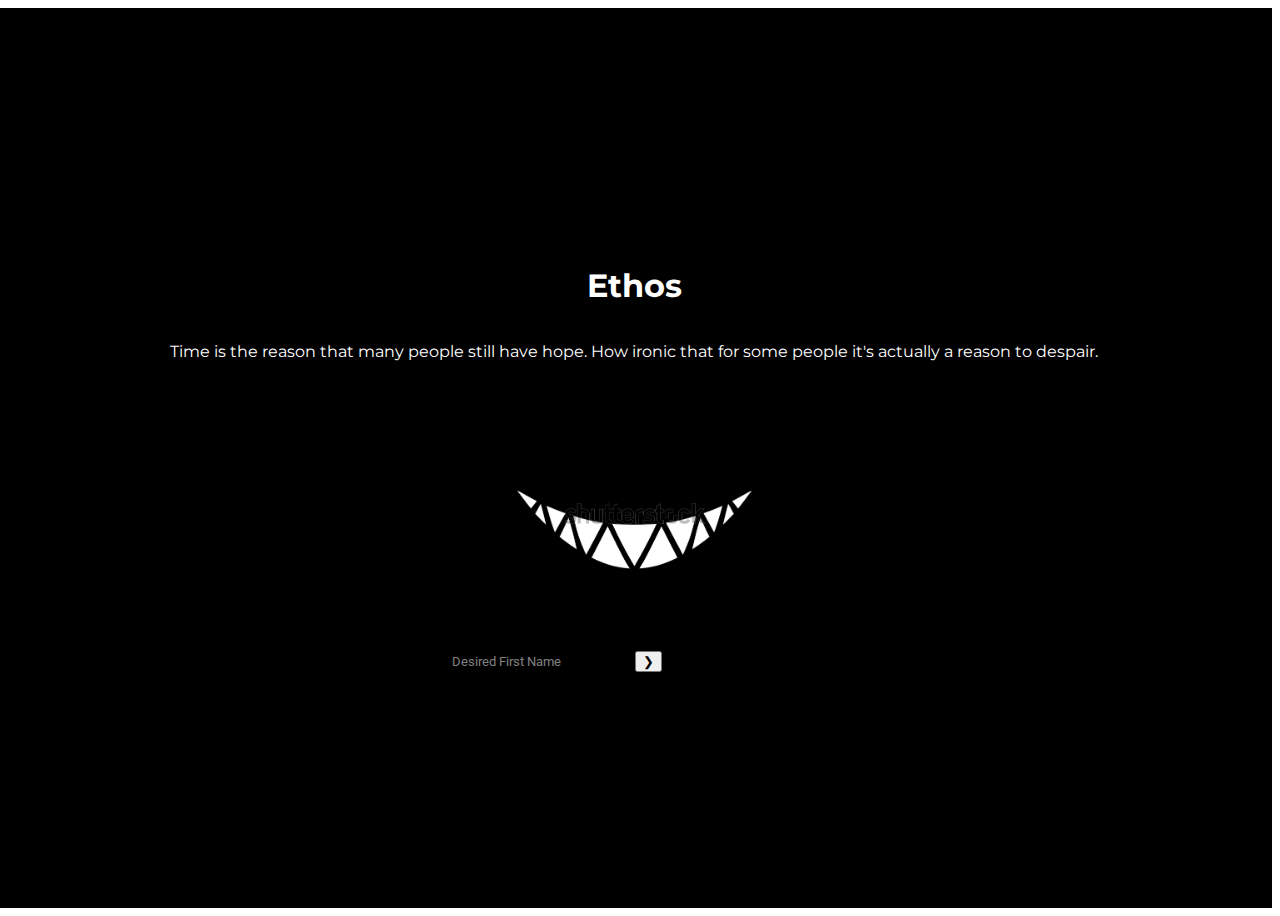
<file: index.html>
<!DOCTYPE html>
<html>
<head>
	<meta charset ="utf-8">
	<meta name="viewport" content="width=device-width, initial-scale=1">
	<title>Welcome to Ethos</title>
	<!-- External CSS -->
	<link rel="stylesheet" href="indexstyle.css">

	<!-- Google Font Style -->
	<link href="https://fonts.googleapis.com/css2?family=Montserrat:wght@600&family=Roboto&display=swap" rel="stylesheet">

	<!-- Bootstrap -->
	<link href="https://cdn.jsdelivr.net/npm/bootstrap@5.3.0-alpha1/dist/css/bootstrap.min.css" rel="stylesheet" integrity="sha384-GLhlTQ8iRABdZLl6O3oVMWSktQOp6b7In1Zl3/Jr59b6EGGoI1aFkw7cmDA6j6gD" crossorigin="anonymous">

</head>
<body>
	<!-- Comments are cannot be seen in our actual web page, we're using comments to have a note regarding our code or program-->
	<!-- <div> tag is an example of paired tags -->
	<!-- Opening tags : <tagname>-->
	<!-- Closing tags : </tagname> -->
	<div class="container-fluid">
		<!-- id is an attribue to name a tag uniquely -->
		<section id="landing">
			<h1>Ethos</h1>
			<p id="intro"></p>
			<img src="images/smirk.png" id="mouthimage"/>
			<div class="row">
				<div class="col-lg-12" id="desiredfname">
			<div class="input-group mb-3">
  			<input type="text" required="required" class="form-control" aria-label="Recipient's username" aria-describedby="button-addon2" placeholder ="Desired First Name" spellcheck="false" onkeypress="return a(event)" id="name" maxlength="20" autofocus>
  			<span id="spannamef">Desired First Name</span>
  			<button class="btn btn-outline-secondary" type="button" id="myButton">❯</button>
  		</div>
  		<p id="badid">Some inputs are not allowed.</p>
  	</div>
</div>
		</section>
	</div>

	<!-- Bootstrap Script -->
	<script src="https://cdn.jsdelivr.net/npm/bootstrap@5.3.0-alpha1/dist/js/bootstrap.bundle.min.js" integrity="sha384-w76AqPfDkMBDXo30jS1Sgez6pr3x5MlQ1ZAGC+nuZB+EYdgRZgiwxhTBTkF7CXvN" crossorigin="anonymous"></script>
	<!-- External Java -->
	<script src="myscript.js"></script>
</body>

</html>
</file>
<file: indexstyle.css>
*{
	font-family: "Roboto", sans-serif;
}

h1, p{
	font-family: "Montserrat", sans-serif;
	color: white;
}

#mouthimage{
	height: 250px;
	width: 250px;
	border-radius: 50%;
/*Create border for image	*/
	border-width: 12px;
	border-style: solid;
	border-color: black;
}

#desiredfname{
	width: 369px;
}

#badid{
	color: red;
	margin-left: 10px;
	display: none;
}

#landing{

	color: white;
	height: 100vh;
	background-color: black;

	/* center the content certically and horizontally*/
	display: flex;
	flex-direction: column;
	justify-content: center;
	align-items: center;
	margin-left: -12px;
}

/*Transitions*/

#intro {
	opacity: 1;
	-webkit-transition: opacity 1s ease-in-out;
	-moz-transition: opacity 1s ease-in-out;
	-ms-transition: opacity 1s ease-in-out;
	-o-transition: opacity 1s ease-in-out;
	transition: opacity 1s ease-in-out;
}

#myButton {
	opacity: 1;
	-webkit-transition: opacity 1s ease-in-out;
	-moz-transition: opacity 1s ease-in-out;
	-ms-transition: opacity 1s ease-in-out;
	-o-transition: opacity 1s ease-in-out;
	transition: opacity 1s ease-in-out;
}

#myButton.fade, #intro.fade, #spannamef.fade{
	opacity: 0;
}

#name {
	transition-property: transform;
	transition-duration: 1s;
	transition-timing-function: ease;
	transition-delay: 0s;
	color: white;
	outline: none;
}

.input-group input {
	background: transparent;
	border: none;
}

.input-group span {
	position: absolute;
	left: 0;
	padding: 10px;
	pointer-events: none;
	font-size: 1em;
}

input[type="text"]::-webkit-input-placeholder{
	color: gray;
}
input[type="text"]:-moz-placeholder{
	color: gray;
	opacity: 1;
}
input[type="text"]::-moz-placeholder{
	color: gray;
	opacity: 1;
}
input[type="text"]:-ms-input-placeholder{
	color: gray;
}
input[type="text"]::-ms-input-placeholder{
	color: gray;
}
input[type="text"]::placeholder{
	color: gray;
}

#name.nochar{
	border: 1px solid rgba(255,0,0);
	border-radius:5px;
	outline: none;
}

#name.up{
	outline: none;
	border: none;
	transform: translate(20px, -135px);
	border-radius:5px;
}


#name:focus{
	background: none;
}
</file>
